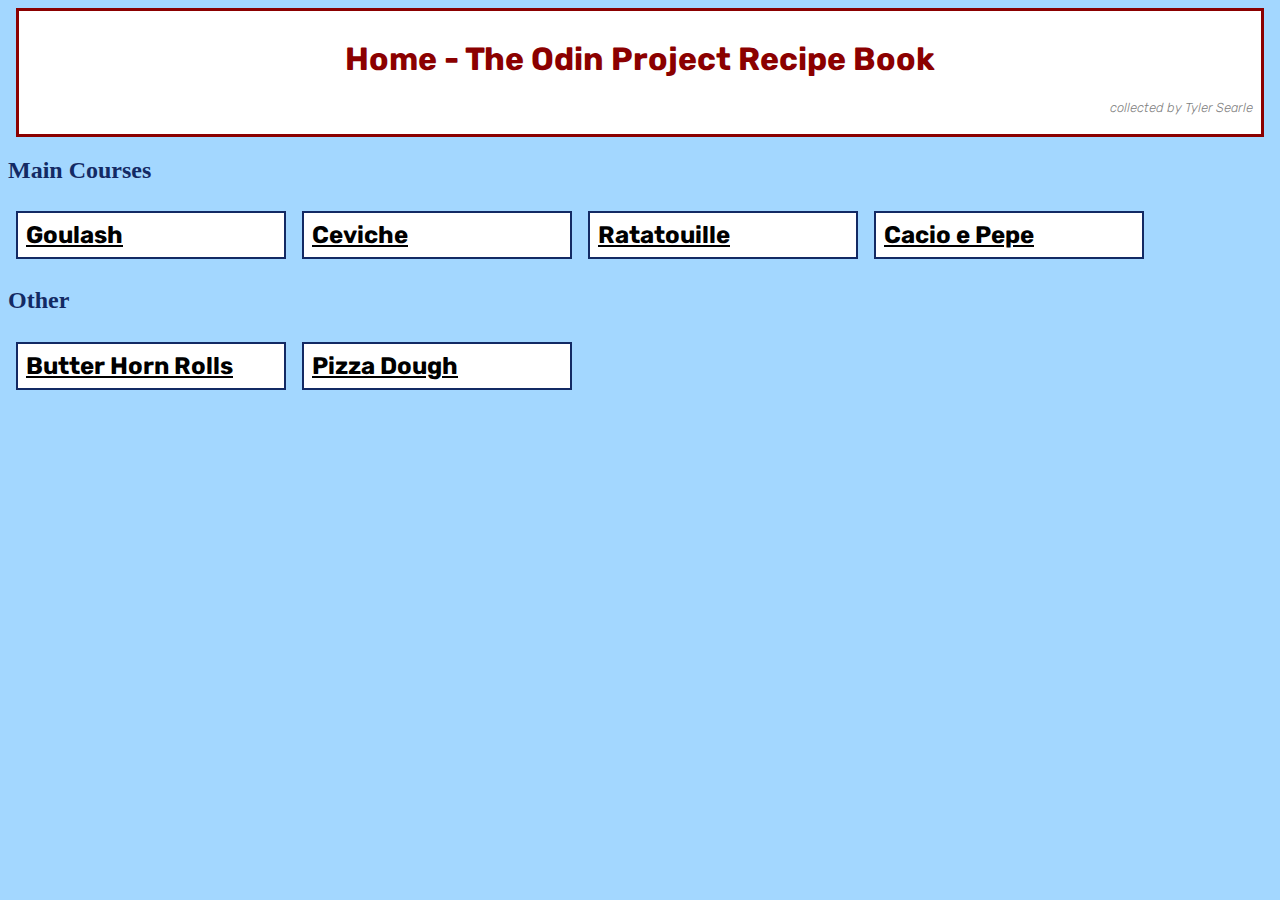
<file: index.html>
<!DOCTYPE html>
<html lang="en">
<head>
    <meta charset="UTF-8">
    <meta name="viewport" content="width=device-width, initial-scale=1.0">
    <link rel="stylesheet" href="./style/styles.css" > 
    <title>Odin Recipes</title>
    <link rel="preconnect" href="https://fonts.googleapis.com">
    <link rel="preconnect" href="https://fonts.gstatic.com" crossorigin>
    <link href="https://fonts.googleapis.com/css2?family=Rubik:ital,wght@0,300..900;1,300..900&display=swap" rel="stylesheet">
</head>
<body>
    <div class="header">
        <h1>Home - The Odin Project Recipe Book</h1>
        <h2 class="subtitle" style="font-style: italic;">collected by Tyler Searle</h2>
    </div>
    <h2 class="subheader">Main Courses</h2>
    <div class="flexbox">
        <a class="recipe" href="./recipes/goulash.html">Goulash</a>
        <a class="recipe" href="./recipes/ceviche.html">Ceviche</a>
        <a class="recipe" href="./recipes/ratatouille.html">Ratatouille</a>
        <a class="recipe" href="./recipes/cacio-e-pepe.html">Cacio e Pepe</a>
    </div>
    <h2 class="subheader">Other</h2>
    <div class="flexbox">
        <a class="recipe" href="./recipes/rolls.html">Butter Horn Rolls</a>
        <a class="recipe" href="./recipes/pizza-dough.html">Pizza Dough</a>
    </div>        
</body>
</html>
</file>
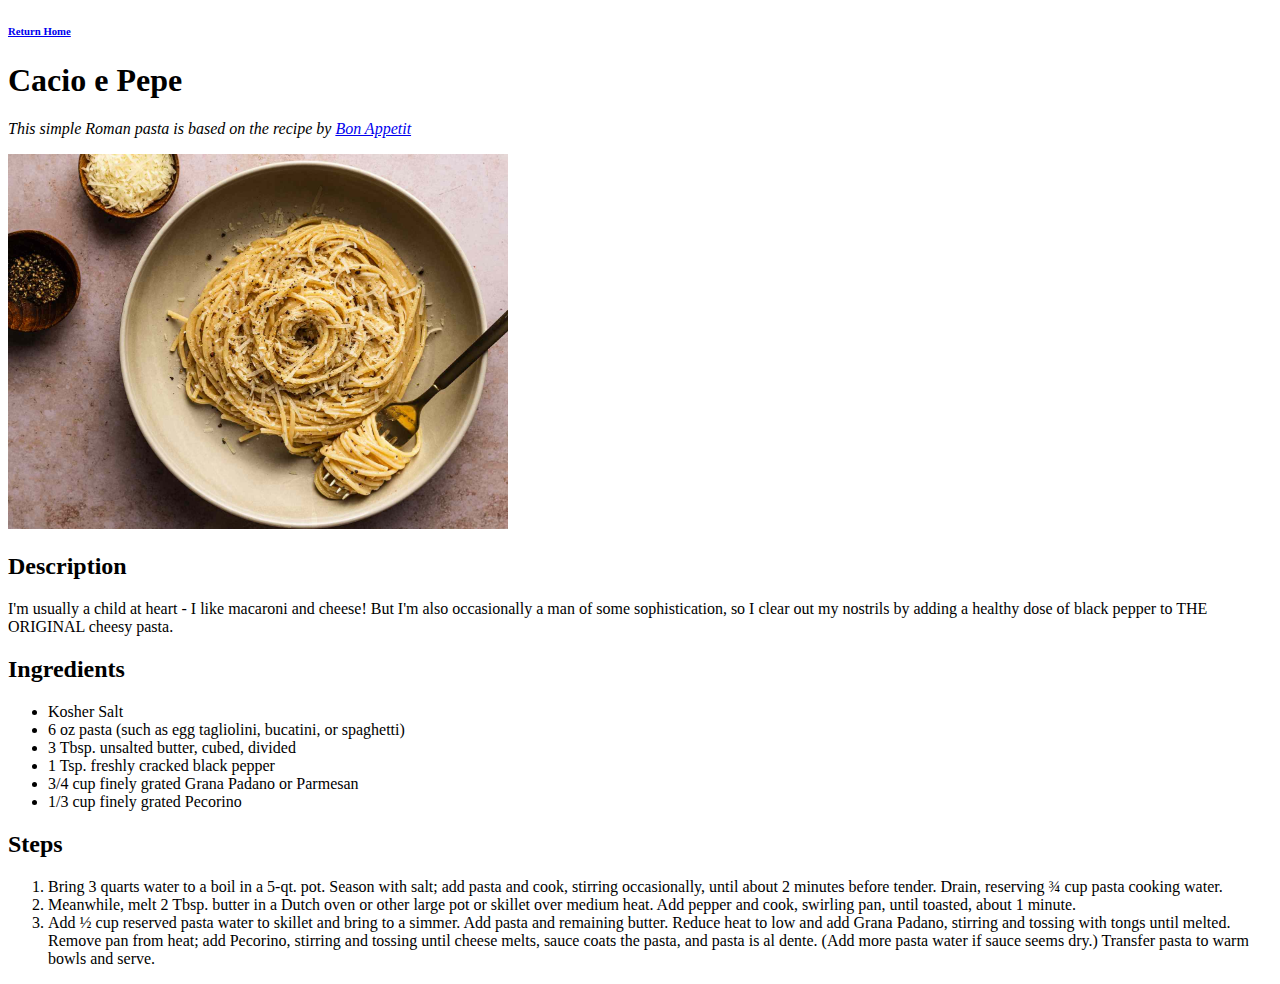
<file: recipes/cacio-e-pepe.html>
<!DOCTYPE html>
<html lang="en">
<head>
    <meta charset="UTF-8">
    <meta name="viewport" content="width=device-width, initial-scale=1.0">
    <title>Cacio e Pepe</title>
</head>
<body>
    <h6><a href="../index.html">Return Home</a></h6>
    <h1>Cacio e Pepe</h1>
    <p><em>This simple Roman pasta is based on the recipe by <a href="https://www.bonappetit.com/recipe/cacio-e-pepe/" target="_blank">Bon Appetit</a></em></p>
    <img src="../images/cacio-e-pepe.jpeg" alt="Cheesy, peppery pasta drapped over a fork... yum!" width="500">
    <h2>Description</h2>
    <p>I'm usually a child at heart - I like macaroni and cheese!  But I'm also occasionally a man of some sophistication, so I clear out my nostrils by adding a healthy dose of black pepper to THE ORIGINAL cheesy pasta. </p>
    <h2>Ingredients</h2>
    <ul>
        <li>Kosher Salt</li>
        <li>6 oz pasta (such as egg tagliolini, bucatini, or spaghetti)</li>
        <li>3 Tbsp. unsalted butter, cubed, divided</li>
        <li>1 Tsp. freshly cracked black pepper</li>
        <li>3/4 cup finely grated Grana Padano or Parmesan</li>
        <li>1/3 cup finely grated Pecorino</li>
    </ul>
    <h2>Steps</h2>
    <ol>
        <li>Bring 3 quarts water to a boil in a 5-qt. pot. Season with salt; add pasta and cook, stirring occasionally, until about 2 minutes before tender. Drain, reserving ¾ cup pasta cooking water.</li>
        <li>Meanwhile, melt 2 Tbsp. butter in a Dutch oven or other large pot or skillet over medium heat. Add pepper and cook, swirling pan, until toasted, about 1 minute.</li>
        <li>Add ½ cup reserved pasta water to skillet and bring to a simmer. Add pasta and remaining butter. Reduce heat to low and add Grana Padano, stirring and tossing with tongs until melted. Remove pan from heat; add Pecorino, stirring and tossing until cheese melts, sauce coats the pasta, and pasta is al dente. (Add more pasta water if sauce seems dry.) Transfer pasta to warm bowls and serve.</li>
    </ol>
</body>
</html>
</file>
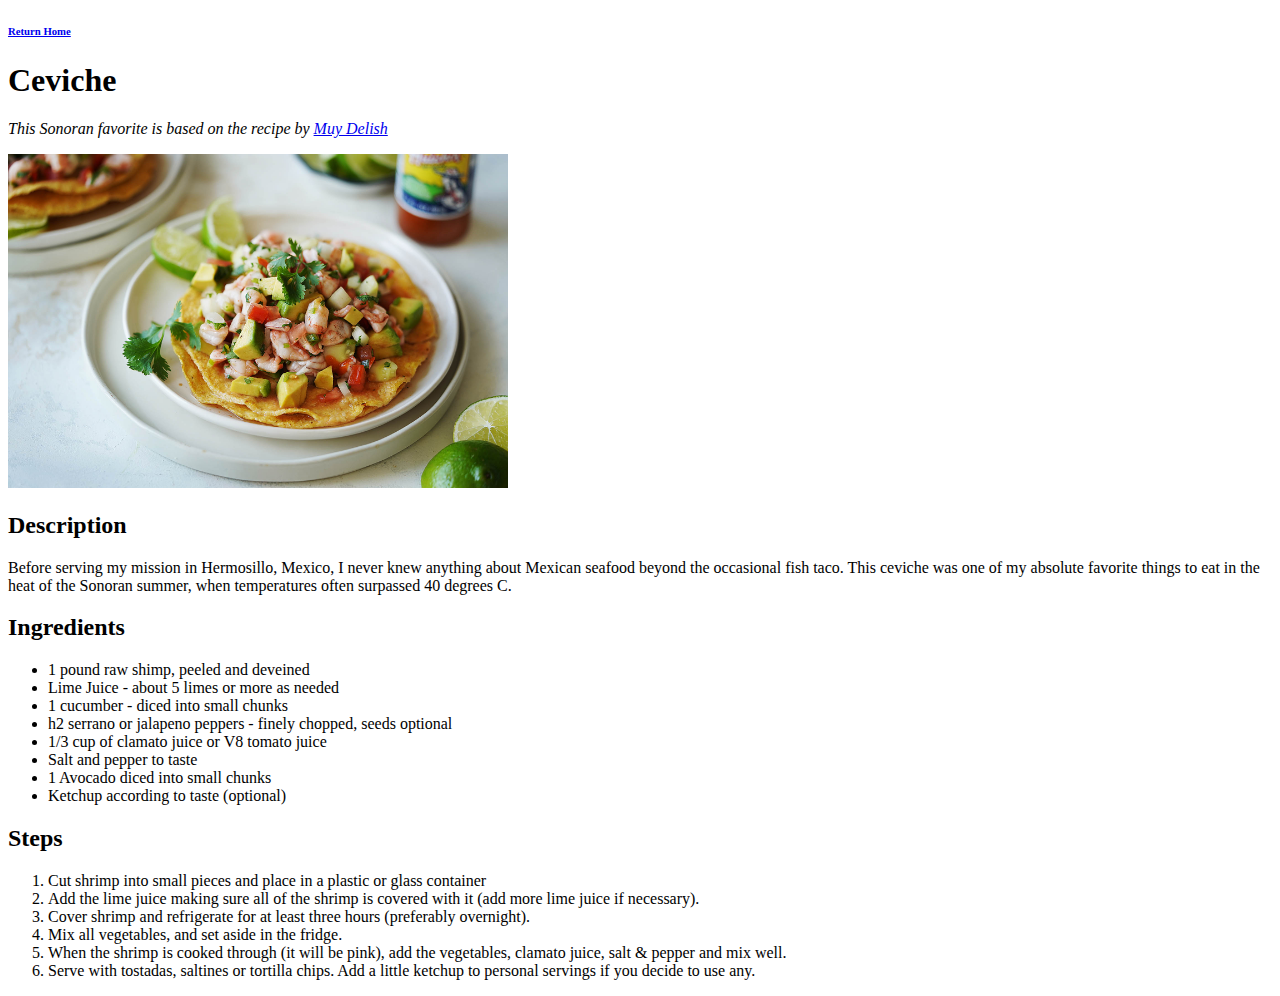
<file: recipes/ceviche.html>
<!DOCTYPE html>
<html lang="en">
<head>
    <meta charset="UTF-8">
    <meta name="viewport" content="width=device-width, initial-scale=1.0">
    <title>Ceviche</title>
</head>
<body>
    <h6><a href="../index.html">Return Home</a></h6>
    <h1>Ceviche</h1>
    <p><em>This Sonoran favorite is based on the recipe by <a href="https://www.muydelish.com/shrimp-ceviche-sonora-style/" target="_blank">Muy Delish</a></em></p>
    <img src="../images/ceviche.jpg" alt="Tasty and tangy ceviche served on a tostada" width="500">
    <h2>Description</h2>
    <p>Before serving my mission in Hermosillo, Mexico, I never knew anything about Mexican seafood beyond the occasional fish taco.  This ceviche was one of my absolute favorite things to eat in the heat of the Sonoran summer, when temperatures often surpassed 40 degrees C.</p>
    <h2>Ingredients</h2>
    <ul>
        <li>1 pound raw shimp, peeled and deveined</li>
        <li>Lime Juice - about 5 limes or more as needed</li>
        <li>1 cucumber - diced into small chunks</li>
        <li>h2 serrano or jalapeno peppers - finely chopped, seeds optional</li>
        <li>1/3 cup of clamato juice or V8 tomato juice</li>
        <li>Salt and pepper to taste</li>
        <li>1 Avocado diced into small chunks</li>
        <li>Ketchup according to taste (optional)</li>
    </ul>
    <h2>Steps</h2>
    <ol>
        <li>Cut shrimp into small pieces and place in a plastic or glass container</li>
        <li>Add the lime juice making sure all of the shrimp is covered with it (add more lime juice if necessary).</li>
        <li>Cover shrimp and refrigerate for at least three hours (preferably overnight).</li>
        <li>Mix all vegetables, and set aside in the fridge.</li>
        <li>When the shrimp is cooked through (it will be pink), add the vegetables, clamato juice, salt & pepper and mix well.</li>
        <li>Serve with tostadas, saltines or tortilla chips. Add a little ketchup to personal servings if you decide to use any. </li>
    </ol>
</body>
</html>
</file>
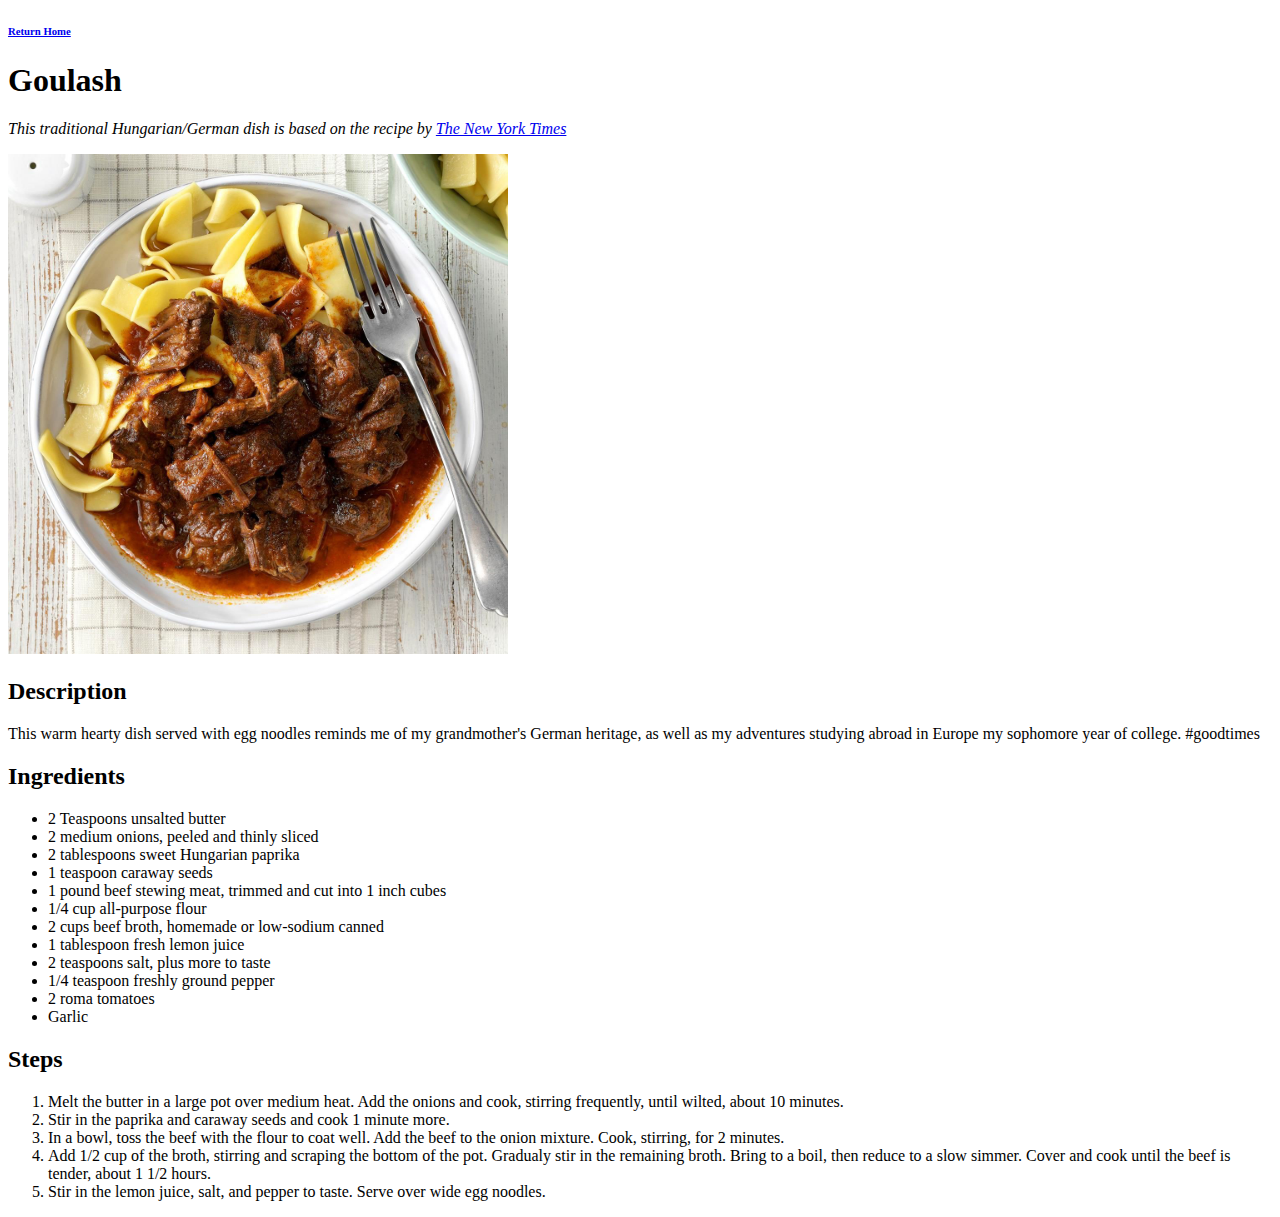
<file: recipes/goulash.html>
<!DOCTYPE html>
<html lang="en">
<head>
    <meta charset="UTF-8">
    <meta name="viewport" content="width=device-width, initial-scale=1.0">
    <title>Goulash</title>
</head>
<body>
    <h6><a href="../index.html">Return Home</a></h6>
    <h1>Goulash</h1>
    <p><em>This traditional Hungarian/German dish is based on the recipe by <a href="https://cooking.nytimes.com/recipes/4736-goulash" target="_blank">The New York Times</a></em></p>
    <img src="../images/goulash.jpg" alt="Delicious German Goulash" width="500">
    <h2>Description</h2>
    <p>This warm hearty dish served with egg noodles reminds me of my grandmother's German heritage, as well as my adventures studying abroad in Europe my sophomore year of college. #goodtimes</p>
    <h2>Ingredients</h2>
    <ul>
        <li>2 Teaspoons unsalted butter</li>
        <li>2 medium onions, peeled and thinly sliced</li>
        <li>2 tablespoons sweet Hungarian paprika</li>
        <li>1 teaspoon caraway seeds</li>
        <li>1 pound beef stewing meat, trimmed and cut into 1 inch cubes</li>
        <li>1/4 cup all-purpose flour</li>
        <li>2 cups beef broth, homemade or low-sodium canned</li>
        <li>1 tablespoon fresh lemon juice</li>
        <li>2 teaspoons salt, plus more to taste</li>
        <li>1/4 teaspoon freshly ground pepper</li>
        <li>2 roma tomatoes</li>
        <li>Garlic</li>
    </ul>
    <h2>Steps</h2>
    <ol>
        <li>Melt the butter in a large pot over medium heat. Add the onions and cook, stirring frequently, until wilted, about 10 minutes.</li>
        <li>Stir in the paprika and caraway seeds and cook 1 minute more.</li>
        <li>In a bowl, toss the beef with the flour to coat well. Add the beef to the onion mixture.  Cook, stirring, for 2 minutes.</li>
        <li>Add 1/2 cup of the broth, stirring and scraping the bottom of the pot. Gradualy stir in the remaining broth. Bring to a boil, then reduce to a slow simmer.  Cover and cook until the beef is tender, about 1 1/2 hours.</li>
        <li>Stir in the lemon juice, salt, and pepper to taste.  Serve over wide egg noodles.</li>
    </ol>
</body>
</html>
</file>
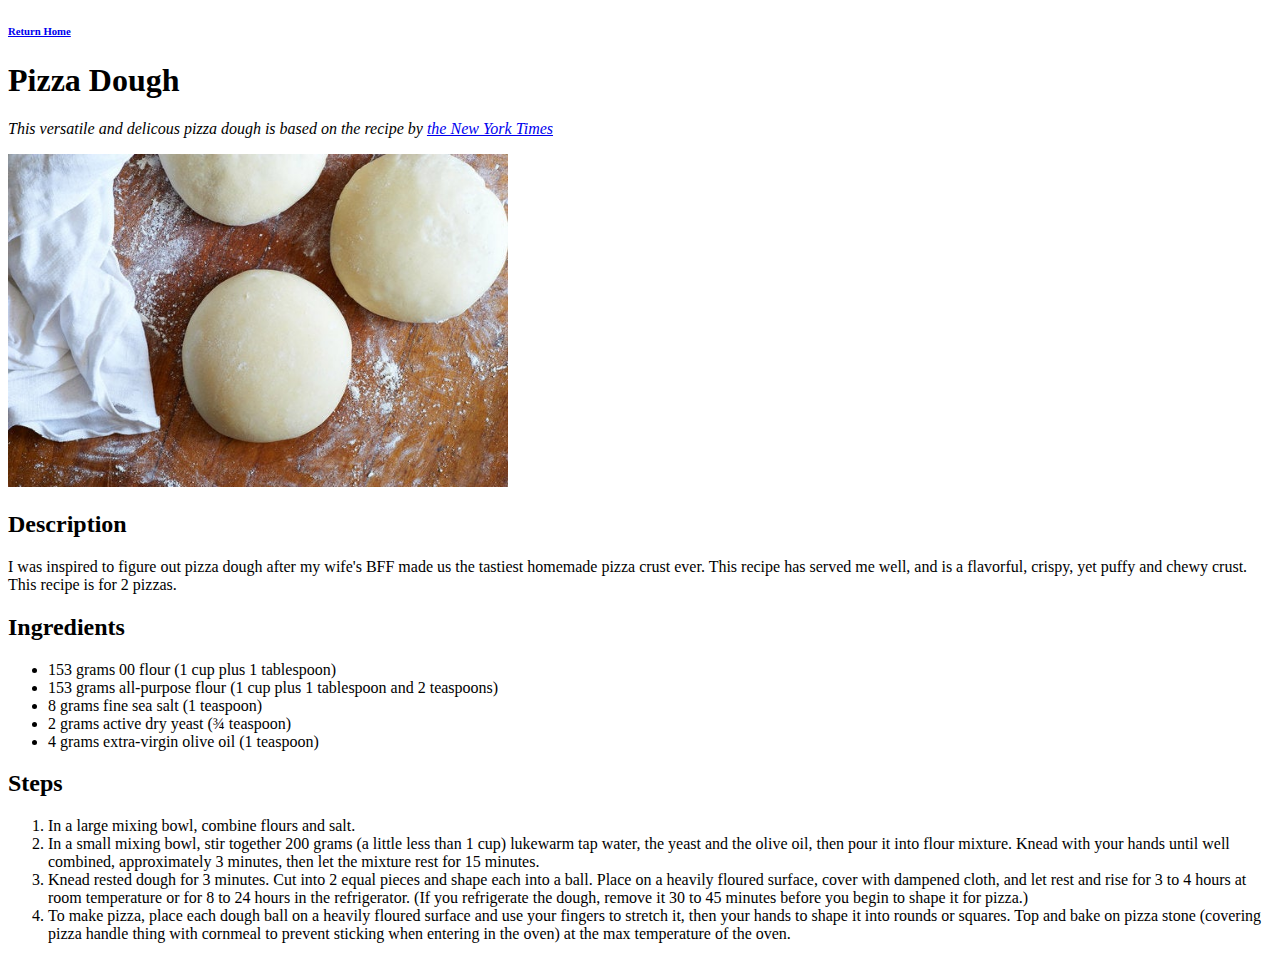
<file: recipes/pizza-dough.html>
<!DOCTYPE html>
<html lang="en">
<head>
    <meta charset="UTF-8">
    <meta name="viewport" content="width=device-width, initial-scale=1.0">
    <title>Pizza Dough</title>
</head>
<body>
    <h6><a href="../index.html">Return Home</a></h6>
    <h1>Pizza Dough</h1>
    <p><em>This versatile and delicous pizza dough is based on the recipe by <a href="https://cooking.nytimes.com/recipes/1016230-robertas-pizza-dough/" target="_blank">the New York Times</a></em></p>
    <img src="../images/pizza-dough.jpg" alt="Classic yet classy pizza dough" width="500">
    <h2>Description</h2>
    <p>I was inspired to figure out pizza dough after my wife's BFF made us the tastiest homemade pizza crust ever.  This recipe has served me well, and is a flavorful, crispy, yet puffy and chewy crust.  This recipe is for 2 pizzas. </p>
    <h2>Ingredients</h2>
    <ul>
        <li>153 grams 00 flour (1 cup plus 1 tablespoon)</li>
        <li>153 grams all-purpose flour (1 cup plus 1 tablespoon and 2 teaspoons)</li>
        <li>8 grams fine sea salt (1 teaspoon)</li>
        <li>2 grams active dry yeast (¾ teaspoon)</li>
        <li>4 grams extra-virgin olive oil (1 teaspoon)</li>
    </ul>
    <h2>Steps</h2>
    <ol>
        <li>In a large mixing bowl, combine flours and salt.</li>
        <li>In a small mixing bowl, stir together 200 grams (a little less than 1 cup) lukewarm tap water, the yeast and the olive oil, then pour it into flour mixture. Knead with your hands until well combined, approximately 3 minutes, then let the mixture rest for 15 minutes.</li>
        <li>Knead rested dough for 3 minutes. Cut into 2 equal pieces and shape each into a ball. Place on a heavily floured surface, cover with dampened cloth, and let rest and rise for 3 to 4 hours at room temperature or for 8 to 24 hours in the refrigerator. (If you refrigerate the dough, remove it 30 to 45 minutes before you begin to shape it for pizza.)</li>
        <li>To make pizza, place each dough ball on a heavily floured surface and use your fingers to stretch it, then your hands to shape it into rounds or squares. Top and bake on pizza stone (covering pizza handle thing with cornmeal to prevent sticking when entering in the oven) at the max temperature of the oven.</li>
    </ol>
</body>
</html>
</file>
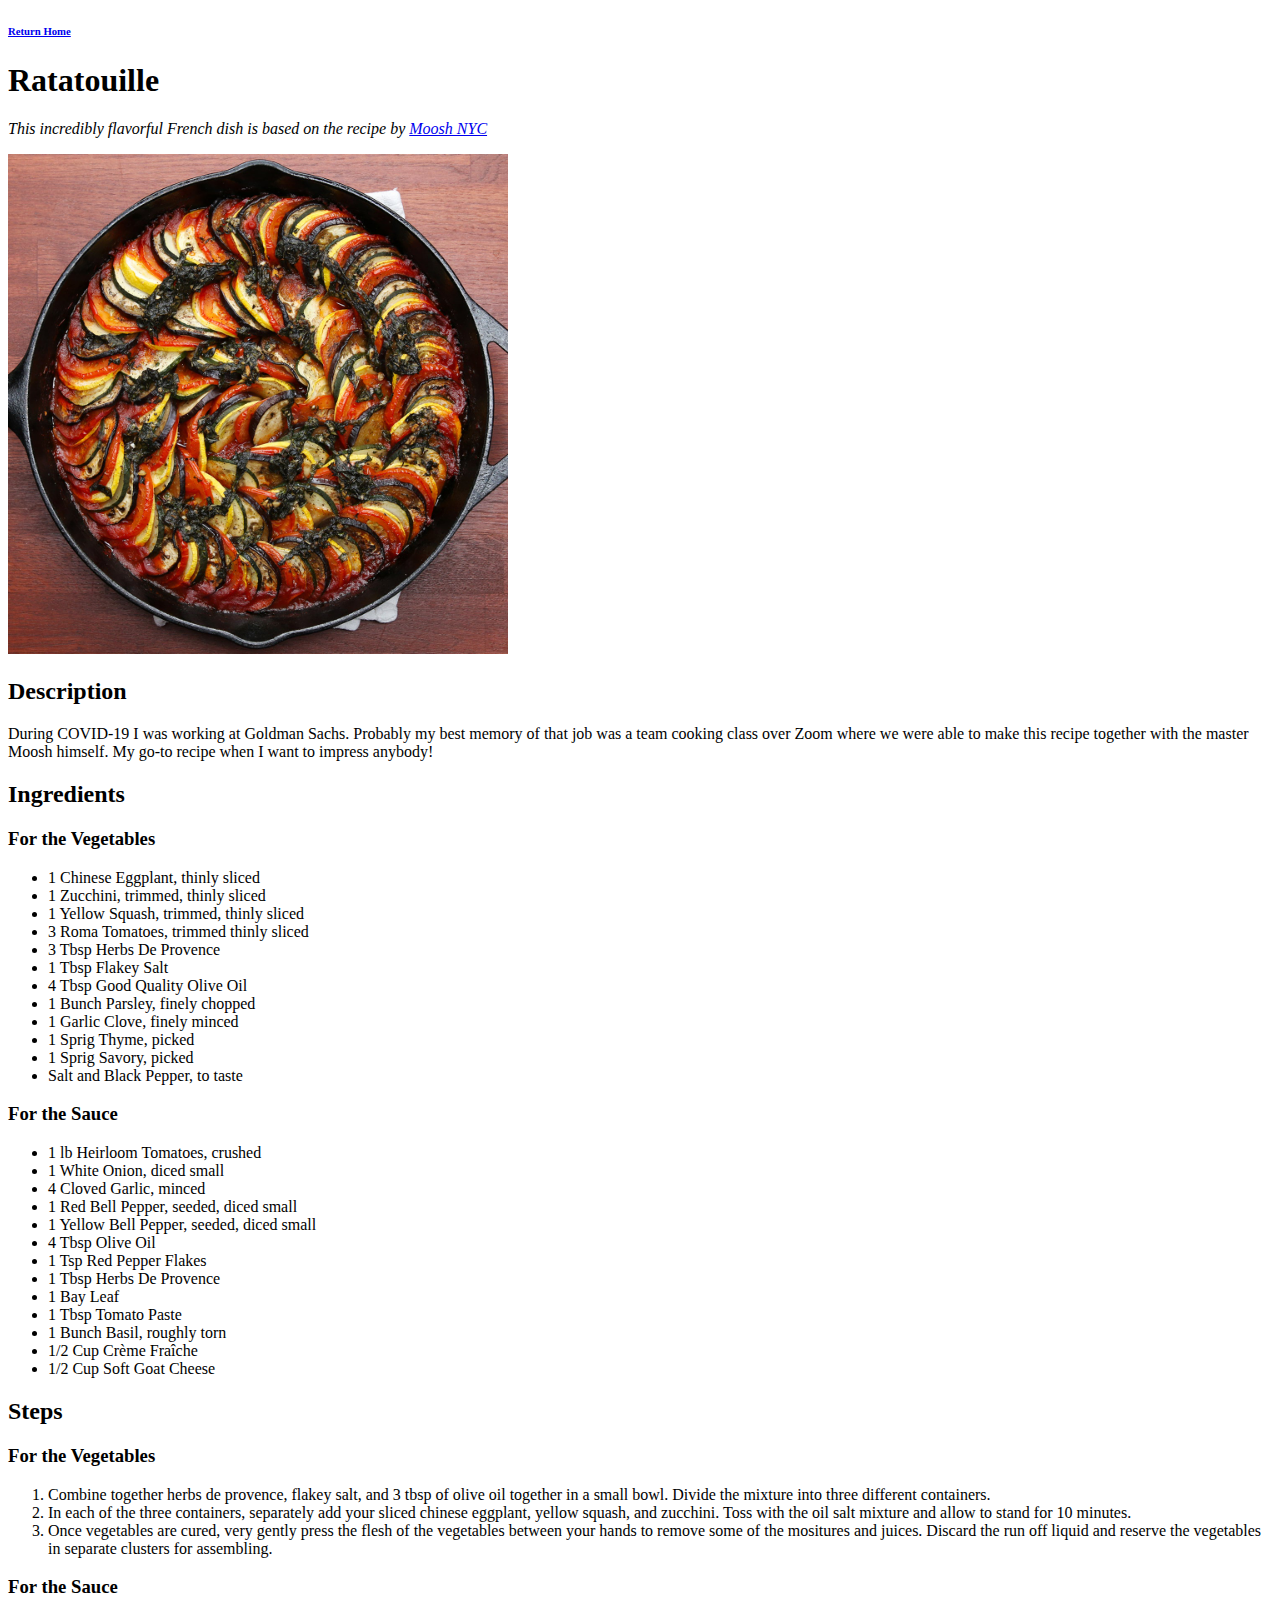
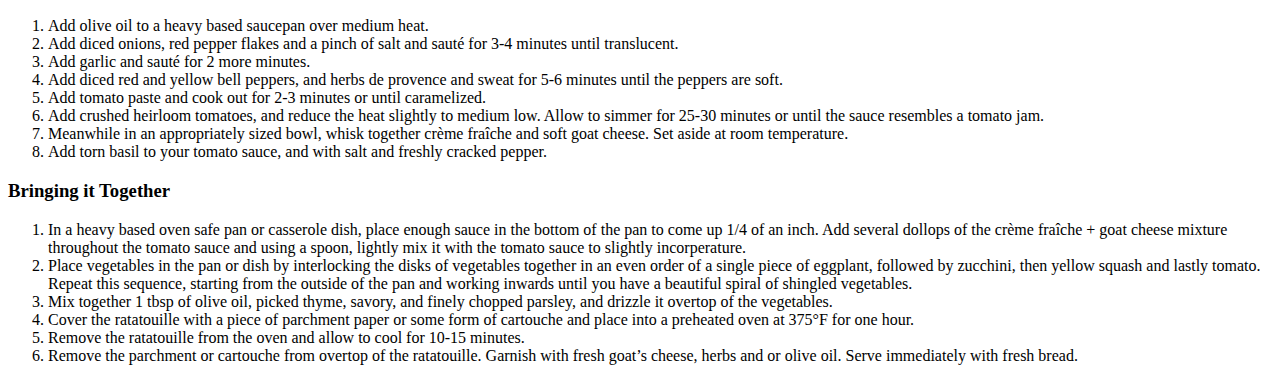
<file: recipes/ratatouille.html>
<!DOCTYPE html>
<html lang="en">
<head>
    <meta charset="UTF-8">
    <meta name="viewport" content="width=device-width, initial-scale=1.0">
    <title>Ratatouille</title>
</head>
<body>
    <h6><a href="../index.html">Return Home</a></h6>
    <h1>Ratatouille</h1>
    <p><em>This incredibly flavorful French dish is based on the recipe by <a href="https://www.mooshnyc.com/anyone-can-cook-but-only-the-fearless-can-be-great-recipe-for-ratatouille" target="_blank">Moosh NYC</a></em></p>
    <img src="../images/ratatouille.jpg" alt="Delicious German Goulash" width="500">
    <h2>Description</h2>
    <p>During COVID-19 I was working at Goldman Sachs.  Probably my best memory of that job was a team cooking class over Zoom where we were able to make this recipe together with the master Moosh himself.  My go-to recipe when I want to impress anybody! </p>
    <h2>Ingredients</h2>
    <h3>For the Vegetables</h3>
    <ul>
        <li>1 Chinese Eggplant, thinly sliced</li>
        <li>1 Zucchini, trimmed, thinly sliced</li>
        <li>1 Yellow Squash, trimmed, thinly sliced</li>
        <li>3 Roma Tomatoes, trimmed thinly sliced</li>
        <li>3 Tbsp Herbs De Provence</li>
        <li>1 Tbsp Flakey Salt</li>
        <li>4 Tbsp Good Quality Olive Oil</li>
        <li>1 Bunch Parsley, finely chopped</li>
        <li>1 Garlic Clove, finely minced</li>
        <li>1 Sprig Thyme, picked</li>
        <li>1 Sprig Savory, picked</li>
        <li>Salt and Black Pepper, to taste</li>
    </ul>
    <h3>For the Sauce</h3>
    <ul>
        <li>1 lb Heirloom Tomatoes, crushed</li>
        <li>1 White Onion, diced small</li>
        <li>4 Cloved Garlic, minced</li>
        <li>1 Red Bell Pepper, seeded, diced small</li>
        <li>1 Yellow Bell Pepper, seeded, diced small</li>
        <li>4 Tbsp Olive Oil</li>
        <li>1 Tsp Red Pepper Flakes</li>
        <li>1 Tbsp Herbs De Provence</li>
        <li>1 Bay Leaf</li>
        <li>1 Tbsp Tomato Paste</li>
        <li>1 Bunch Basil, roughly torn</li>
        <li>1/2 Cup Crème Fraîche</li>
        <li>1/2 Cup Soft Goat Cheese</li>
    </ul>
    <h2>Steps</h2>
    <h3>For the Vegetables</h3>
    <ol>
        <li>Combine together herbs de provence, flakey salt, and 3 tbsp of olive oil together in a small bowl. Divide the mixture into three different containers.</li>
        <li>In each of the three containers, separately add your sliced chinese eggplant, yellow squash, and zucchini. Toss with the oil salt mixture and allow to stand for 10 minutes.</li>
        <li>Once vegetables are cured, very gently press the flesh of the vegetables between your hands to remove some of the mositures and juices. Discard the run off liquid and reserve the vegetables in separate clusters for assembling.</li>
    </ol>
    <h3>For the Sauce</h3>
    <ol>
        <li>Add olive oil to a heavy based saucepan over medium heat.</li>
        <li>Add diced onions, red pepper flakes and a pinch of salt and sauté for 3-4 minutes until translucent.</li>
        <li>Add garlic and sauté for 2 more minutes.</li>
        <li>Add diced red and yellow bell peppers, and herbs de provence and sweat for 5-6 minutes until the peppers are soft.</li>
        <li>Add tomato paste and cook out for 2-3 minutes or until caramelized.</li>
        <li>Add crushed heirloom tomatoes, and reduce the heat slightly to medium low. Allow to simmer for 25-30 minutes or until the sauce resembles a tomato jam.</li>
        <li>Meanwhile in an appropriately sized bowl, whisk together crème fraîche and soft goat cheese. Set aside at room temperature.</li>
        <li>Add torn basil to your tomato sauce, and with salt and freshly cracked pepper.</li>
    </ol>
    <h3>Bringing it Together</h3>
    <ol>
        <li>In a heavy based oven safe pan or casserole dish, place enough sauce in the bottom of the pan to come up 1/4 of an inch. Add several dollops of the crème fraîche + goat cheese mixture throughout the tomato sauce and using a spoon, lightly mix it with the tomato sauce to slightly incorperature.</li>
        <li>Place vegetables in the pan or dish by interlocking the disks of vegetables together in an even order of a single piece of eggplant, followed by zucchini, then yellow squash and lastly tomato. Repeat this sequence, starting from the outside of the pan and working inwards until you have a beautiful spiral of shingled vegetables.</li>
        <li>Mix together 1 tbsp of olive oil, picked thyme, savory, and finely chopped parsley, and drizzle it overtop of the vegetables.</li>
        <li>Cover the ratatouille with a piece of parchment paper or some form of cartouche and place into a preheated oven at 375°F for one hour.</li>
        <li>Remove the ratatouille from the oven and allow to cool for 10-15 minutes.</li>
        <li>Remove the parchment or cartouche from overtop of the ratatouille. Garnish with fresh goat’s cheese, herbs and or olive oil. Serve immediately with fresh bread.</li>
    </ol>
</body>
</html>
</file>
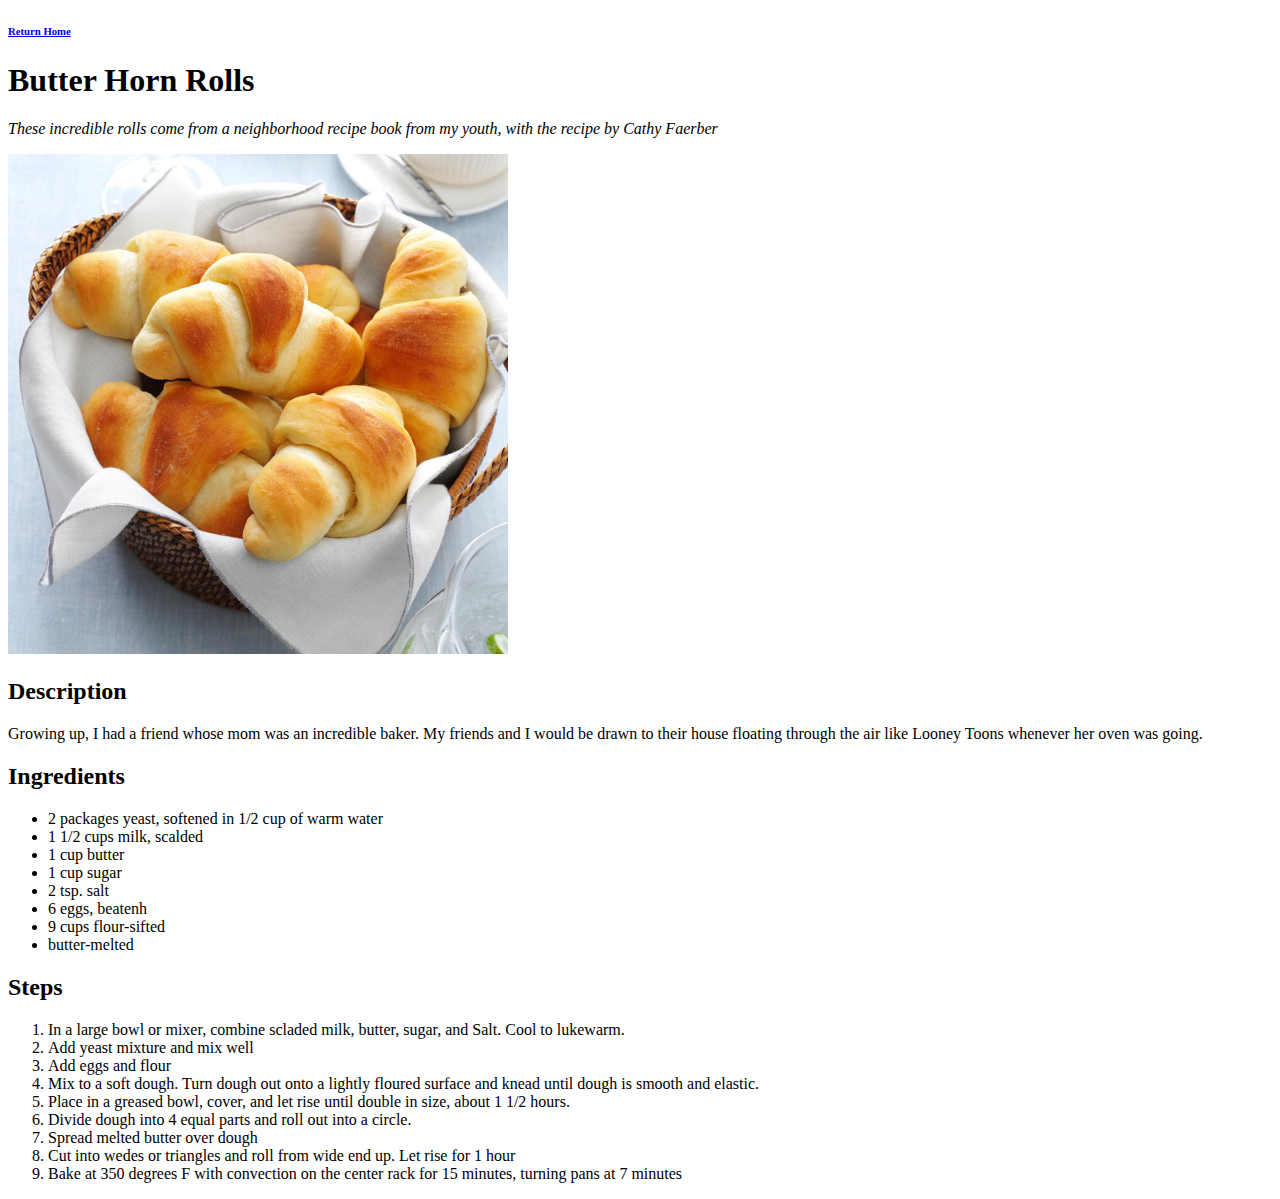
<file: recipes/rolls.html>
<!DOCTYPE html>
<html lang="en">
<head>
    <meta charset="UTF-8">
    <meta name="viewport" content="width=device-width, initial-scale=1.0">
    <title>Butter Horn Rolls</title>
</head>
<body>
    <h6><a href="../index.html">Return Home</a></h6>
    <h1>Butter Horn Rolls</h1>
    <p><em>These incredible rolls come from a neighborhood recipe book from my youth, with the recipe by Cathy Faerber</em></p>
    <img src="../images/rolls.jpg" alt="Buttery soft rolls spilling from a basket" width="500">
    <h2>Description</h2>
    <p>Growing up, I had a friend whose mom was an incredible baker. My friends and I would be drawn to their house floating through the air like Looney Toons whenever her oven was going.</p>
    <h2>Ingredients</h2>
    <ul>
        <li>2 packages yeast, softened in 1/2 cup of warm water</li>
        <li>1 1/2 cups milk, scalded</li>
        <li>1 cup butter</li>
        <li>1 cup sugar</li>
        <li>2 tsp. salt</li>
        <li>6 eggs, beatenh</li>
        <li>9 cups flour-sifted</li>
        <li>butter-melted</li>
    </ul>
    <h2>Steps</h2>
    <ol>
        <li>In a large bowl or mixer, combine scladed milk, butter, sugar, and Salt. Cool to lukewarm.</li>
        <li>Add yeast mixture and mix well</li>
        <li>Add eggs and flour</li>
        <li>Mix to a soft dough. Turn dough out onto a lightly floured surface and knead until dough is smooth and elastic.</li>
        <li>Place in a greased bowl, cover, and let rise until double in size, about 1 1/2 hours.</li>
        <li>Divide dough into 4 equal parts and roll out into a circle.</li>
        <li>Spread melted butter over dough</li>
        <li>Cut into wedes or triangles and roll from wide end up. Let rise for 1 hour</li>
        <li>Bake at 350 degrees F with convection on the center rack for 15 minutes, turning pans at 7 minutes</li>
    </ol>
</body>
</html>
</file>
<file: style/styles.css>
/* styles.css */
/* <uniquifier>: Use a uniquifier for the class name
// <weight>: Use a value from 300 to 900 */

* {
    background-color: rgb(163, 215, 255);
    font-family: "Rubik", sans-serif;
}

.header{
    background-color: rgb(255, 255, 255);
    border: 3px solid rgb(139, 0, 0);
    padding: 8px;
    margin: 8px;
}

h1 {
    font-weight: bold;
    font-size: xx-large;
    text-align: center;
    background-color: rgb(255, 255, 255);
    color: rgb(139, 0, 0);

}

.subtitle {
    background-color: rgb(255, 255, 255);
    font-size: small;
    font-weight: lighter;
    color: grey;
    text-align: right;
}

.recipe {
    margin: 8px;
    background-color: white;
    padding: 8px;
    color: black;
    font-weight: bold;
    font-size: x-large;
    display: inline-block; 
    border: 2.5px solid rgb(19, 42, 100); 
    max-width:250px;
    flex:1 1 auto;
}

.recipe:hover {
    background-color: rgb(139, 0, 0);
    color:white;
}


.flexbox {
    display:flex;
    flex-wrap: wrap;
    justify-content:flex-start;
    flex-direction: row;
}

.subheader {
    color: rgb(19, 42, 100);
    font-family: cursive;
}
</file>
